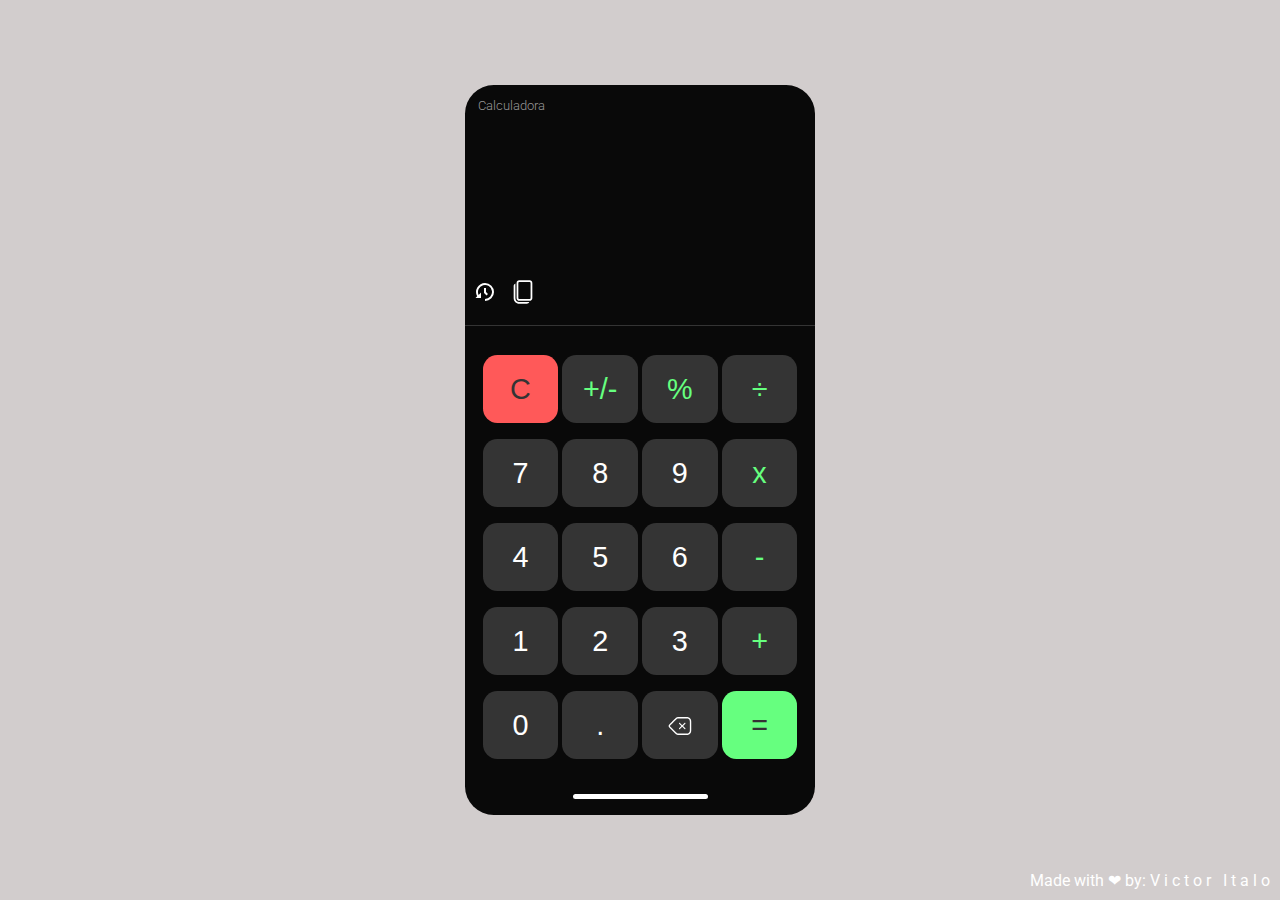
<file: calculadoraOnline/index.html>
<!DOCTYPE html>
<html lang="pt-br">
<head>
    <meta charset="UTF-8">
    <meta http-equiv="X-UA-Compatible" content="IE=edge">
    <meta name="viewport" content="width=device-width, initial-scale=1.0">
    <link rel="stylesheet" href="./css/style.css">
    <title>Calculadora Online</title>
</head>
<body>
    <div id="calculator">
        <h2>Calculadora</h2>
        <div id="operations">
            <div type="button" id="previoustOperation"></div>
            <div type="button" id="currentOperation"></div>
        </div>
        <div class="toolsContainer">
            <div class="history">
                <svg xmlns="http://www.w3.org/2000/svg" width="20" height="20" viewBox="0 0 20 20" fill="white">
                    <title>
                      history
                    </title>
                    <path d="M9 6v5h.06l2.48 2.47 1.41-1.41L11 10.11V6H9z"/>
                    <path d="M10 1a9 9 0 0 0-7.85 13.35L.5 16H6v-5.5l-2.38 2.38A7 7 0 1 1 10 17v2a9 9 0 0 0 0-18z"/>
                  </svg>              
            </div>
            <div class="copyToClipBoard">
                <svg width="28px" height="28px" viewBox="0 0 24 24" version="1.1" xmlns="http://www.w3.org/2000/svg" xmlns:xlink="http://www.w3.org/1999/xlink">
                    <title>Copy to clipboard</title>
                    <desc>Created with Sketch.</desc>
                    <g id="🔍-Product-Icons" stroke="none" stroke-width="1" fill="" fill-rule="">
                        <g id="ic_fluent_copy_24_regular" fill="" fill-rule="nonzero">
                            <path d="M5.50280381,4.62704038 L5.5,6.75 L5.5,17.2542087 C5.5,19.0491342 6.95507456,20.5042087 8.75,20.5042087 L17.3662868,20.5044622 C17.057338,21.3782241 16.2239751,22.0042087 15.2444057,22.0042087 L8.75,22.0042087 C6.12664744,22.0042087 4,19.8775613 4,17.2542087 L4,6.75 C4,5.76928848 4.62744523,4.93512464 5.50280381,4.62704038 Z M17.75,2 C18.9926407,2 20,3.00735931 20,4.25 L20,17.25 C20,18.4926407 18.9926407,19.5 17.75,19.5 L8.75,19.5 C7.50735931,19.5 6.5,18.4926407 6.5,17.25 L6.5,4.25 C6.5,3.00735931 7.50735931,2 8.75,2 L17.75,2 Z M17.75,3.5 L8.75,3.5 C8.33578644,3.5 8,3.83578644 8,4.25 L8,17.25 C8,17.6642136 8.33578644,18 8.75,18 L17.75,18 C18.1642136,18 18.5,17.6642136 18.5,17.25 L18.5,4.25 C18.5,3.83578644 18.1642136,3.5 17.75,3.5 Z" id="">
                
                </path>
                        </g>
                    </g>
                </svg>
            </div>
        </div>
        <div id="containerBtn">
            <button type="button" id="clearBtn"  value="clear">C</button>
            <button type="button" id="plusMinus" class="operatorsBtn"  value="">+/-</button>
            <button type="button" class="operatorsBtn"  value="%">%</button>
            <button type="button" class="operatorsBtn"  value="/">÷</button>
            <button type="button" class="number"  value="7">7</button>
            <button type="button" class="number"  value="8">8</button>
            <button type="button" class="number"  value="9">9</button>
            <button type="button" class="operatorsBtn" value="*">x</button>
            <button type="button" class="number"  value="4">4</button>
            <button type="button" class="number"  value="5">5</button>
            <button type="button" class="number"  value="6">6</button>
            <button type="button" class="operatorsBtn"  value="-">-</button>
            <button type="button" class="number"  value="1">1</button>
            <button type="button" class="number"  value="2">2</button>
            <button type="button" class="number"  value="3">3</button>
            <button type="button" class="operatorsBtn"  value="+">+</button>
            <button type="button" class="number"  value="0">0</button>
            <button type="button" class="number"  value=".">.</button>
            <button type="button" id="deleteBtn"  value="delete">
                <svg width="24" height="18" viewBox="0 0 24 18" xmlns="http://www.w3.org/2000/svg">
                    <path fill-rule="" clip-rule="evenodd" d="M4.39701 13.6461L4.23209 13.483L4.02751 13.2831L1.96466 11.2174C1.93524 11.1882 1.91131 11.1641 1.86099 11.113C1.81231 11.0637 1.79239 11.0436 1.76584 11.0172C1.73917 10.9906 1.72141 10.9726 1.67883 10.9294L1.60406 10.8531C1.43012 10.6807 1.26495 10.4995 1.10917 10.3105C0.966752 10.1563 0.850747 9.97949 0.765897 9.78732L0.740326 9.72017C0.589325 9.25193 0.589325 8.74807 0.740326 8.27983L0.764019 8.21697C0.847712 8.02389 0.964363 7.84697 1.10865 7.69408C1.25809 7.50742 1.41879 7.33007 1.58986 7.16301C1.63834 7.10944 1.68152 7.06525 1.76574 6.98103C1.78921 6.95772 1.80983 6.93689 1.85903 6.88695L1.91112 6.83435L1.93937 6.80615L1.96169 6.78415L4.01444 4.73307C4.07844 4.66594 4.13603 4.60864 4.22649 4.52075L4.31127 4.43666C4.34529 4.40307 4.37452 4.37452 4.40347 4.34673L6.70294 2.05131C6.80383 1.94751 6.8953 1.85688 7.04275 1.71332C7.13832 1.61542 7.23751 1.5185 7.34823 1.41406C7.43541 1.32086 7.45402 1.30145 7.46495 1.2915C7.7751 0.981985 8.13173 0.722854 8.52333 0.522782C8.9129 0.324864 9.33038 0.187558 9.75747 0.116267C10.1553 0.0475174 10.5581 0.0117214 10.9469 0.00949477C11.0475 0.00671184 11.0934 0.00549403 11.1501 0.00417483C11.2688 0.00141478 11.3691 0 11.4668 0H17.9532C18.1011 0 18.2174 0.0024164 18.4573 0.00924352C18.8617 0.0116983 19.2652 0.047482 19.66 0.115609C20.0905 0.187494 20.5074 0.324979 20.8951 0.522681C21.2869 0.721607 21.6448 0.981363 21.9551 1.29207C22.2647 1.60167 22.5239 1.9577 22.7266 2.35308C22.9209 2.74123 23.0573 3.15582 23.1324 3.59024C23.1966 3.98436 23.2313 4.38272 23.2361 4.7702C23.2395 4.8823 23.2409 4.96847 23.2432 5.161L23.2448 5.29385V12.7062C23.2448 12.8692 23.2418 13.038 23.2364 13.218C23.2313 13.6173 23.1966 14.0156 23.1313 14.4164C23.0573 14.8442 22.9209 15.2588 22.7224 15.655C22.5221 16.0422 22.264 16.3966 21.9553 16.7077C21.6448 17.0186 21.2869 17.2784 20.8962 17.4767C20.5074 17.675 20.0905 17.8125 19.6594 17.8845C19.2634 17.9503 18.863 17.9858 18.4723 17.9905C18.2174 17.9976 18.1011 18 17.9532 18H17.3601V17.3077V16.6154H17.9532C18.084 16.6154 18.1917 16.6131 18.4445 16.6062C18.7756 16.6021 19.1059 16.5728 19.432 16.5187C19.7228 16.4701 20.0045 16.3772 20.2683 16.2427C20.5297 16.11 20.7685 15.9367 20.9741 15.7308C21.1821 15.5212 21.3569 15.2811 21.4885 15.0269C21.6222 14.7599 21.716 14.4747 21.7658 14.1872C21.8189 13.8609 21.8477 13.531 21.8521 13.1887C21.8575 13.0096 21.8601 12.8542 21.8601 12.7062V5.59038L21.8602 5.30346L21.8586 5.17732C21.8565 4.99302 21.8551 4.91244 21.8519 4.79954C21.8477 4.46896 21.8189 4.13915 21.7669 3.81949C21.716 3.52525 21.6222 3.24007 21.4914 2.97886C21.3575 2.71752 21.1836 2.47869 20.9757 2.27079C20.7685 2.06334 20.5297 1.89004 20.2671 1.75673C20.0045 1.62277 19.7228 1.52988 19.4283 1.48069C19.1048 1.42488 18.7772 1.39583 18.4338 1.39358C18.1917 1.38685 18.084 1.38462 17.9532 1.38462H11.4668C11.3812 1.38462 11.2911 1.38589 11.1823 1.38842C11.1325 1.38957 11.0916 1.39065 10.9957 1.39316L10.9702 1.39383C10.6427 1.39584 10.316 1.42488 9.98938 1.48132C9.69734 1.53007 9.41445 1.62311 9.15189 1.7565C8.89021 1.8902 8.65103 2.06399 8.42906 2.28512C8.35535 2.36401 8.32605 2.39489 8.30076 2.41896C8.20064 2.51342 8.11473 2.59736 8.0216 2.69246C7.87046 2.83991 7.78585 2.92375 7.68901 3.02328L5.35373 5.3595C5.3159 5.39062 5.30084 5.4054 5.28424 5.4218L5.22973 5.47584C5.11293 5.59002 5.06544 5.63726 5.0049 5.70047L2.93538 7.76854L2.91466 7.78899L2.8919 7.81171L2.84487 7.8592C2.79518 7.90965 2.76987 7.93523 2.74306 7.96184C2.66917 8.03573 2.63881 8.06699 2.60578 8.10401C2.42866 8.27809 2.29576 8.42501 2.17299 8.58023L2.12245 8.63737C2.09237 8.66781 2.06707 8.70256 2.04738 8.74043C1.99993 8.9097 1.9998 9.08876 2.04696 9.25809C2.06948 9.30138 2.09799 9.34135 2.13169 9.37679C2.29551 9.57388 2.43346 9.72563 2.58516 9.87613L2.62646 9.9182L2.66613 9.95859C2.70597 9.99906 2.7214 10.0147 2.74316 10.0364C2.77259 10.0656 2.79652 10.0898 2.84684 10.1408C2.89552 10.1902 2.91543 10.2102 2.94231 10.2369L5.00112 12.2986L5.20266 12.4955L5.33723 12.6286C5.36135 12.6485 5.38425 12.6699 5.40581 12.6926L7.69666 14.9826C7.79041 15.0787 7.88508 15.1725 8.03539 15.3195C8.11078 15.3967 8.18696 15.4712 8.2923 15.5723C8.32142 15.5988 8.3276 15.6053 8.39545 15.6771C8.41829 15.7012 8.43576 15.7195 8.44487 15.7284C8.65288 15.936 8.89205 16.1098 9.15234 16.2428C9.4163 16.3769 9.69919 16.4699 9.99083 16.5186C10.3167 16.5728 10.6462 16.6021 10.987 16.6064C11.0866 16.6092 11.1301 16.6103 11.1841 16.6116C11.2929 16.6141 11.383 16.6154 11.4686 16.6154H17.3583V17.3077L17.3601 18H17.3583H11.4686C11.3709 18 11.2706 17.9986 11.1519 17.9958C11.0952 17.9945 11.0494 17.9933 10.9592 17.9907C10.5586 17.9857 10.1589 17.9502 9.76322 17.8844C9.33223 17.8124 8.91474 17.6751 8.52378 17.4765C8.13358 17.2771 7.77695 17.018 7.48076 16.722C7.45614 16.6988 7.44262 16.6847 7.38914 16.6281L7.34796 16.5848C7.21922 16.4616 7.13341 16.3777 7.05653 16.2986C6.91076 16.1564 6.80903 16.0555 6.71178 15.9558L4.47367 13.7186L4.39701 13.6461ZM17.328 5.88255C17.0949 5.64921 16.7168 5.64912 16.4836 5.88235L14.2133 8.15292L11.9429 5.88616C11.7097 5.65333 11.3319 5.65359 11.099 5.88673C10.866 6.12003 10.8663 6.49811 11.0997 6.731L13.3703 8.99613L11.1071 11.2597C10.8741 11.4927 10.874 11.8704 11.1069 12.1036C11.3399 12.3369 11.7181 12.337 11.9513 12.1038L14.2154 9.83928L16.484 12.1025C16.7162 12.3341 17.0921 12.3343 17.3245 12.1029C17.5581 11.8704 17.5583 11.4924 17.3251 11.2596L15.0582 8.99638L17.3278 6.72644C17.5608 6.49342 17.5609 6.11568 17.328 5.88255Z" fill=""/>
                </svg>          
            </button>
            <button type="button" id="equalBtn" value="">=</button>
        </div>
        <div class="whiteBar">
            <img src="../calculadoraOnline/svg/whiteLine.svg" alt="white bar">
        </span>
    </div>
    <div class="vicCode">
        <a href="https://github.com/Victoritalo" target="_blank" rel="noopener">
            Made with ❤ by:
            <span style="--i:1">V</span>
            <span style="--i:2">i</span>
            <span style="--i:3">c</span>
            <span style="--i:4">t</span>
            <span style="--i:5">o</span>
            <span style="--i:6">r</span>
            <span style="--i:7">&nbsp</span>
            <span style="--i:8">I</span>
            <span style="--i:9">t</span>
            <span style="--i:10">a</span>
            <span style="--i:11">l</span>
            <span style="--i:12">o</span>
        </a>
    </div>
    <script src="./script/index.js"></script>
</body>
</html>
</file>
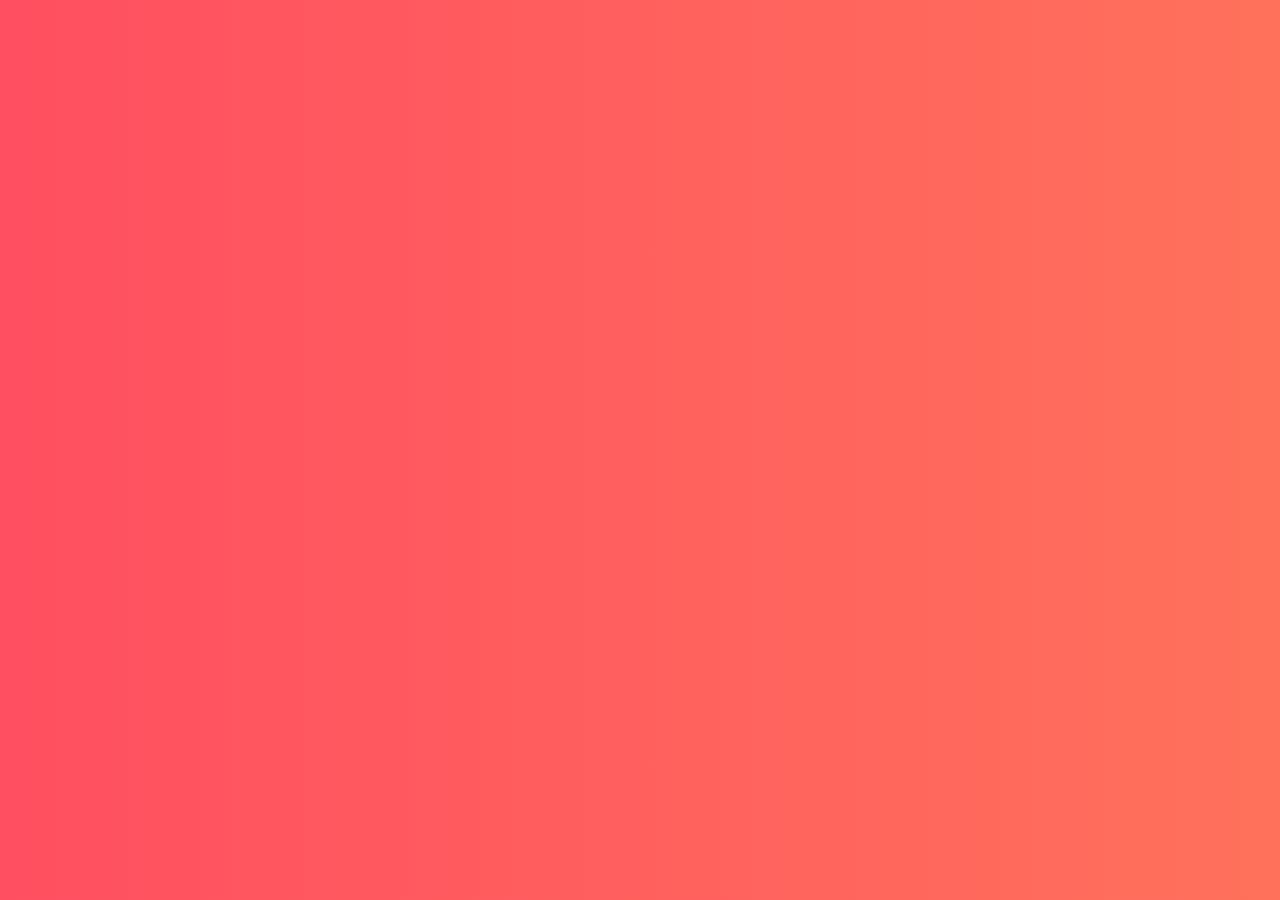
<file: atividadeCrud/recadosUser/recados.html>
<!DOCTYPE html>
<html lang="en">

<head>
  <meta charset="UTF-8">
  <meta http-equiv="X-UA-Compatible" content="IE=edge">
  <meta name="viewport" content="width=device-width, initial-scale=1.0">
  <title>CRUD</title>
  <link rel="stylesheet" href="../recadosUser/recados.css">
  <link href='https://unpkg.com/boxicons@2.1.1/css/boxicons.min.css' rel='stylesheet'>
</head>

<body id="hideall">
  <div class="container">
    <div class="header">
      <div class="typewriter">
        <h2 id="welcomeUser">Bem vindo</h2>
      </div>
      <div class="">
        <button onclick="openModal()" id="new" class="btnStyleNew">Incluir</i></button>
      <button id="logout" class="btnStyleLogout">Sair</i></button>
      </div>
    </div>

    <div class="divTable">
      <table>
        <thead>
          <tr>
            <th class="msgTitulo">Título</th>
            <th class="msgStyle">Mensagem</th>
            <th class="acao">Editar</th>
            <th class="acao">Excluir</th>
          </tr>
        </thead>
        <tbody>
          <td></td>
        </tbody>
      </table>
    </div>

    <div class="modal-container">
      <div class="modal">
        <form>
          <label for="m-titulo">Título</label>
          <input id="m-titulo" type="text" required />
          <label for="m-mensagem">Mensagem</label>
          <input id="m-mensagem" type="text" required />
          <button id="btnSalvar">Salvar</button>
        </form>
      </div>
    </div>

  </div>
  <script src="../recadosUser/recados.js"></script>
</body>

</html>
</file>
<file: calculadoraOnline/css/style.css>
@import url("https://fonts.googleapis.com/css2?family=Roboto:wght@100;300;400;700&display=swap");

* {
  margin: 0;
  padding: 0;
  box-sizing: border-box;
  user-select: none;
}

:root {
  --previoustOperation: #c2c2c2;
  --currentOperation: #ffffff;
  --clearBtn: #343434;
  --equalBtn: #343434;
  --operatorsBtn: #66ff7f;
  --btnBg: #343434;
  --btnBgHover: #202020;
  --textBtn: #ffffff;
  --calculatorBg: #090909;
  --bg: #d2cdcd;
}

body {
  font-family: "Roboto", sans-serif;
  background-color: var(--bg);
  display: flex;
  align-items: center;
  justify-content: center;
  /* padding: 3em; */
  height: 100vh;
  width: 100vw;
}
#previoustOperation,
#currentOperation {
  background-color: var(--calculatorBg);
  border: none;
  overflow-wrap: break-word;
  text-align: right;
  min-height: 1.6em;
  padding: 0.2em;
}
#previoustOperation {
  color: var(--previoustOperation);
  font-size: 1.8em;
}
#currentOperation {
  color: var(--currentOperation);
  font-size: 3em;
  font-weight: 700;
  margin-top: 0.5em;
}
#operations {
  display: flex;
  flex-direction: column;
}

#calculator {
  background-color: var(--calculatorBg);
  width: 350px;
  display: flex;
  flex-direction: column;
  border-radius: 1.8em;
}

#calculator h2 {
  padding: 1em;
  font-size: 0.8em;
  font-weight: 300;
  color: #969696;
}

#containerBtn {
  display: grid;
  grid-template-columns: 1fr 1fr 1fr 1fr;
  grid-gap: 4px;
  padding: 1.1em;
  border-top: 1px solid var(--equalBtn);
}

#containerBtn button {
  border: 1px solid transparent;
  border-radius: 0.5em;
  height: 68px;
  /* width: 68px; */
  font-size: 1.8em;
  color: var(--textBtn);
  background-color: var(--btnBg);
  cursor: pointer;
  margin-top: 12px;
}

#containerBtn button:hover {
  background-color: var(--btnBgHover);
}

#containerBtn #clearBtn {
  color: var(--btnBg);
  background-color: #ff5959;
}
#containerBtn #clearBtn:hover {
  background-color: #ce3636;
}

#containerBtn #equalBtn {
  color: var(--btnBg);
  background-color: #66ff7f;
}

#containerBtn #equalBtn:hover {
  background-color: #6ec27c;
}
#containerBtn .operatorsBtn {
  color: #66ff7f;
}
#containerBtn #deleteBtn {
  fill: var(--textBtn);
}
.whiteBar {
  display: flex;
  justify-content: center;
  align-items: center;
  padding: 1rem;
}

.toolsContainer {
  display: flex;
  align-items: center;
  justify-content: left;
}
.history {
  cursor: pointer;
  width: 24px;
  margin: 5px 0px 15px 10px;
  fill: var(--textBtn);
}
.copyToClipBoard {
  cursor: pointer;
  width: 24px;
  margin: 5px 0px 15px 10px;
  fill: var(--textBtn);
}

.vicCode {
  position: absolute;
  bottom: 10px;
  right: 10px;
}

.vicCode a {
  text-decoration: none;
  color: #fff;
}

.vicCode span {
  position: relative;
  display: inline-block;
  color: #fff;
  animation: animate 3s ease-in-out infinite;
  animation-delay: calc(0.1s * var(--i));
}
@keyframes animate {
  0% {
    transform: translateY(0px);
  }
  20% {
    transform: translateY(-20px);
  }
  40%,
  100% {
    transform: translateY(0px);
  }
}

@media only screen and (max-width: 1024px) {
}
</file>
<file: atividadeCrud/recadosUser/recados.css>
@import url("https://fonts.googleapis.com/css2?family=Poppins:wght@200;300;400;500;700&family=Roboto:wght@100;300;400;500;700;900&family=Source+Sans+Pro:wght@200;300;400;600;700;900&display=swap");

* {
  margin: 0;
  padding: 0;
  box-sizing: border-box;
  font-family: "Poppins", sans-serif;
}

.bx-trash {
  color: #ff4f61;
}
.bx-edit {
  color: #2a225a;
} 

body {
  width: 100vw;
  height: 100vh;
  display: flex;
  flex-direction: column;
  align-items: center;
  justify-content: center;
  background-image: linear-gradient(to right, #ff4f61, #ff715b);
}

button {
  cursor: pointer;
}
.typewriter h2 {
  color: #2a225a;
  overflow: hidden;
  border-right: 0.15em solid #ff4f61;
  white-space: nowrap;
  margin: 0 auto;
  letter-spacing: 0.15em;
  animation: typing 2.5s steps(40, end), blink-caret 0.75s step-end infinite;
}

@keyframes typing {
  from {
    width: 0;
  }
  to {
    width: 100%;
  }
}

@keyframes blink-caret {
  from,
  to {
    border-color: transparent;
  }
  50% {
    border-color: #ff4f61;
  }
}

.welcome {
  text-align: center;
  width: 50%;
  height: 10%;
  margin: auto;
  padding: 10px;
  border-radius: 10px;
  background: white;
}
.container {
  width: 90%;
  height: 80%;
  border-radius: 10px;
  background: white;
}

.header {
  min-height: 70px;
  display: flex;
  align-items: center;
  justify-content: space-between;
  margin: auto 12px;
}

.header h2 {
  font-weight: 900;
  font-size: 20px;
  word-break: break-all;
}

.btnStyleNew {
  font-size: 16px;
  padding: 8px;
  border-radius: 5px;
  border: none;
  color: white;
  background-color: #2a225a;
}

.btnStyleLogout {
  font-size: 16px;
  padding: 8px;
  border-radius: 5px;
  border: none;
  color: white;
  background-color: #ff4f61;
}

.btnStyleNew:hover,
.btnStyleLogout:hover {
  transform: scale(0.96);
}

.divTable {
  padding: 10px;
  width: auto;
  height: inherit;
  overflow: auto;
}

.divTable::-webkit-scrollbar {
  width: 12px;
  background-color: whitesmoke;
}

.divTable::-webkit-scrollbar-thumb {
  border-radius: 10px;
  background-color: gray;
}
td {
  text-align: center;
}
table {
  width: 100%;
  border-spacing: 10px;
  word-break: break-all;
  border-collapse: collapse;
}

thead {
  background-color: whitesmoke;
}

tr {
  border-bottom: 1px solid rgb(238, 235, 235) !important;
}

tbody tr td {
  vertical-align: text-top;
  padding: 16px;
  max-width: 50px;
}
.msgTitulo {
  width: 25%;
  text-align: center;
}
.msgStyle {
  width: 50%;
  text-align: center;
}

thead tr th {
  padding: 5px;
  text-align: start;
  margin-bottom: 50px;
}

tbody tr {
  margin-bottom: 50px;
}

thead tr th.acao {
  width: 100px !important;
  text-align: center;
}

th .acao i {
  visibility: hidden;
}

tbody tr td.acao {
  text-align: center;
}

@media (max-width: 700px) {
  body {
    font-size: 10px;
  }

  .header span {
    font-size: 15px;
  }

  #new {
    padding: 5px;
    font-size: 15px;
  }

  .btnStyleLogout {
    padding: 5px;
    font-size: 15px;
  }

  .typewriter h2 {
    font-size: 14px;
  }

  thead tr th.acao {
    width: auto !important;
  }

  td button i {
    font-size: 20px !important;
  }

  td button i:first-child {
    margin-right: 0;
  }

  .modal {
    width: 90% !important;
  }

  .modal label {
    font-size: 12px !important;
  }
}

.modal-container {
  width: 100vw;
  height: 100vh;
  position: fixed;
  top: 0;
  left: 0;
  background-color: rgba(0, 0, 0, 0.5);
  display: none;
  z-index: 999;
  align-items: center;
  justify-content: center;
}

.modal {
  display: flex;
  flex-direction: column;
  align-items: center;
  padding: 40px;
  background-color: white;
  border-radius: 10px;
  width: 50%;
}

.modal label {
  font-size: 14px;
  width: 100%;
}

.modal input {
  width: 100%;
  outline: none;
  padding: 5px 10px;
  width: 100%;
  margin-bottom: 20px;
  border-top: none;
  border-left: none;
  border-right: none;
}

.modal button {
  width: 100%;
  margin: 10px auto;
  outline: none;
  border-radius: 20px;
  padding: 5px 10px;
  width: 100%;
  border: none;
  background-color: #2a225a;
  color: white;
}
#btnSalvar:hover {
  transform: scale(0.96);
}
.active {
  display: flex;
}

.active .modal {
  animation: modal 0.4s;
}

@keyframes modal {
  from {
    opacity: 0;
    transform: translate3d(0, -60px, 0);
  }
  to {
    opacity: 1;
    transform: translate3d(0, 0, 0);
  }
}

td button {
  border: none;
  outline: none;
  background: transparent;
}

td button i {
  font-size: 25px;
}

td button i:first-child {
  margin-right: 10px;
}
</file>
